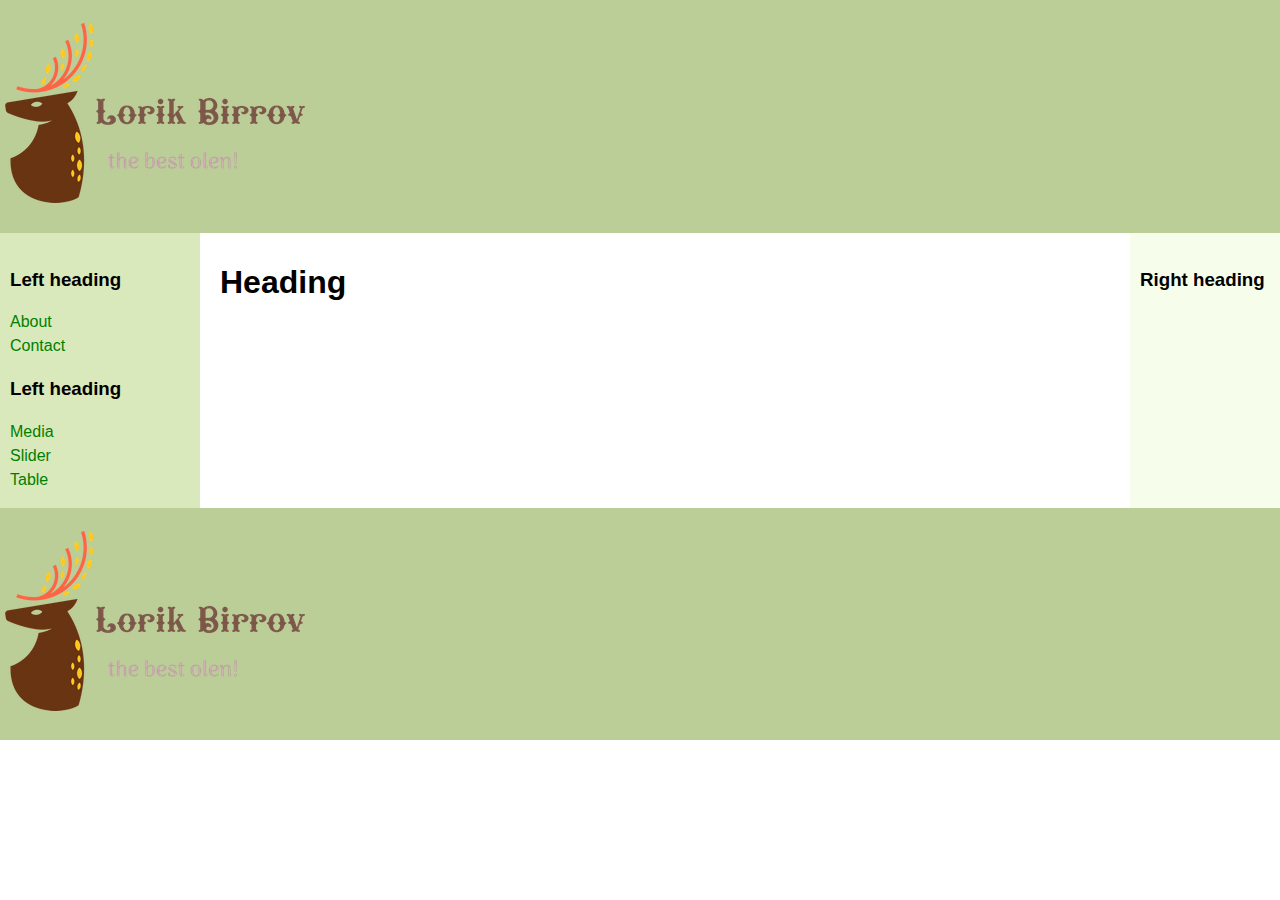
<file: test_website/index.html>
<!DOCTYPE html>
<html>
<head>
   <meta http-equiv="Content-Type" content="text/html; charset=UTF-8">
   <title>3 Column Layout</title>
   <link rel="stylesheet" href="assets/css/layout.css">
</head>
<body>
<header class="header"><p>
    <a href ="index.html">
    <img src="assets/img/Lorik%20Birrov_free-file.png" alt="">
    </a>
    </p></header>
<div class="container">
   <main class="center column">
       <article>
           <h1>Heading</h1>
           <p></p>
       </article>
   </main>
   <nav class="left column">
       <h3>Left heading</h3>
       <ul>
           <li><a href="about.html">About</a></li>
           <li><a href="contact.html">Contact</a></li>
       </ul>
       <h3>Left heading</h3>
       <ul>
           <li><a href="media.html">Media</a></li>
           <li><a href="slider.html">Slider</a></li>
           <li><a href="table.html">Table</a></li>
       </ul>
   </nav>
   <div class="right column">
       <h3>Right heading</h3>
       <p></p>
   </div>
</div>
<div class="footer-wrapper">
   <footer class="footer"><p>
       <img src="assets/img/Lorik%20Birrov_free-file.png" alt="">
   </p></footer>
</div>
</body>
</html>
</file>
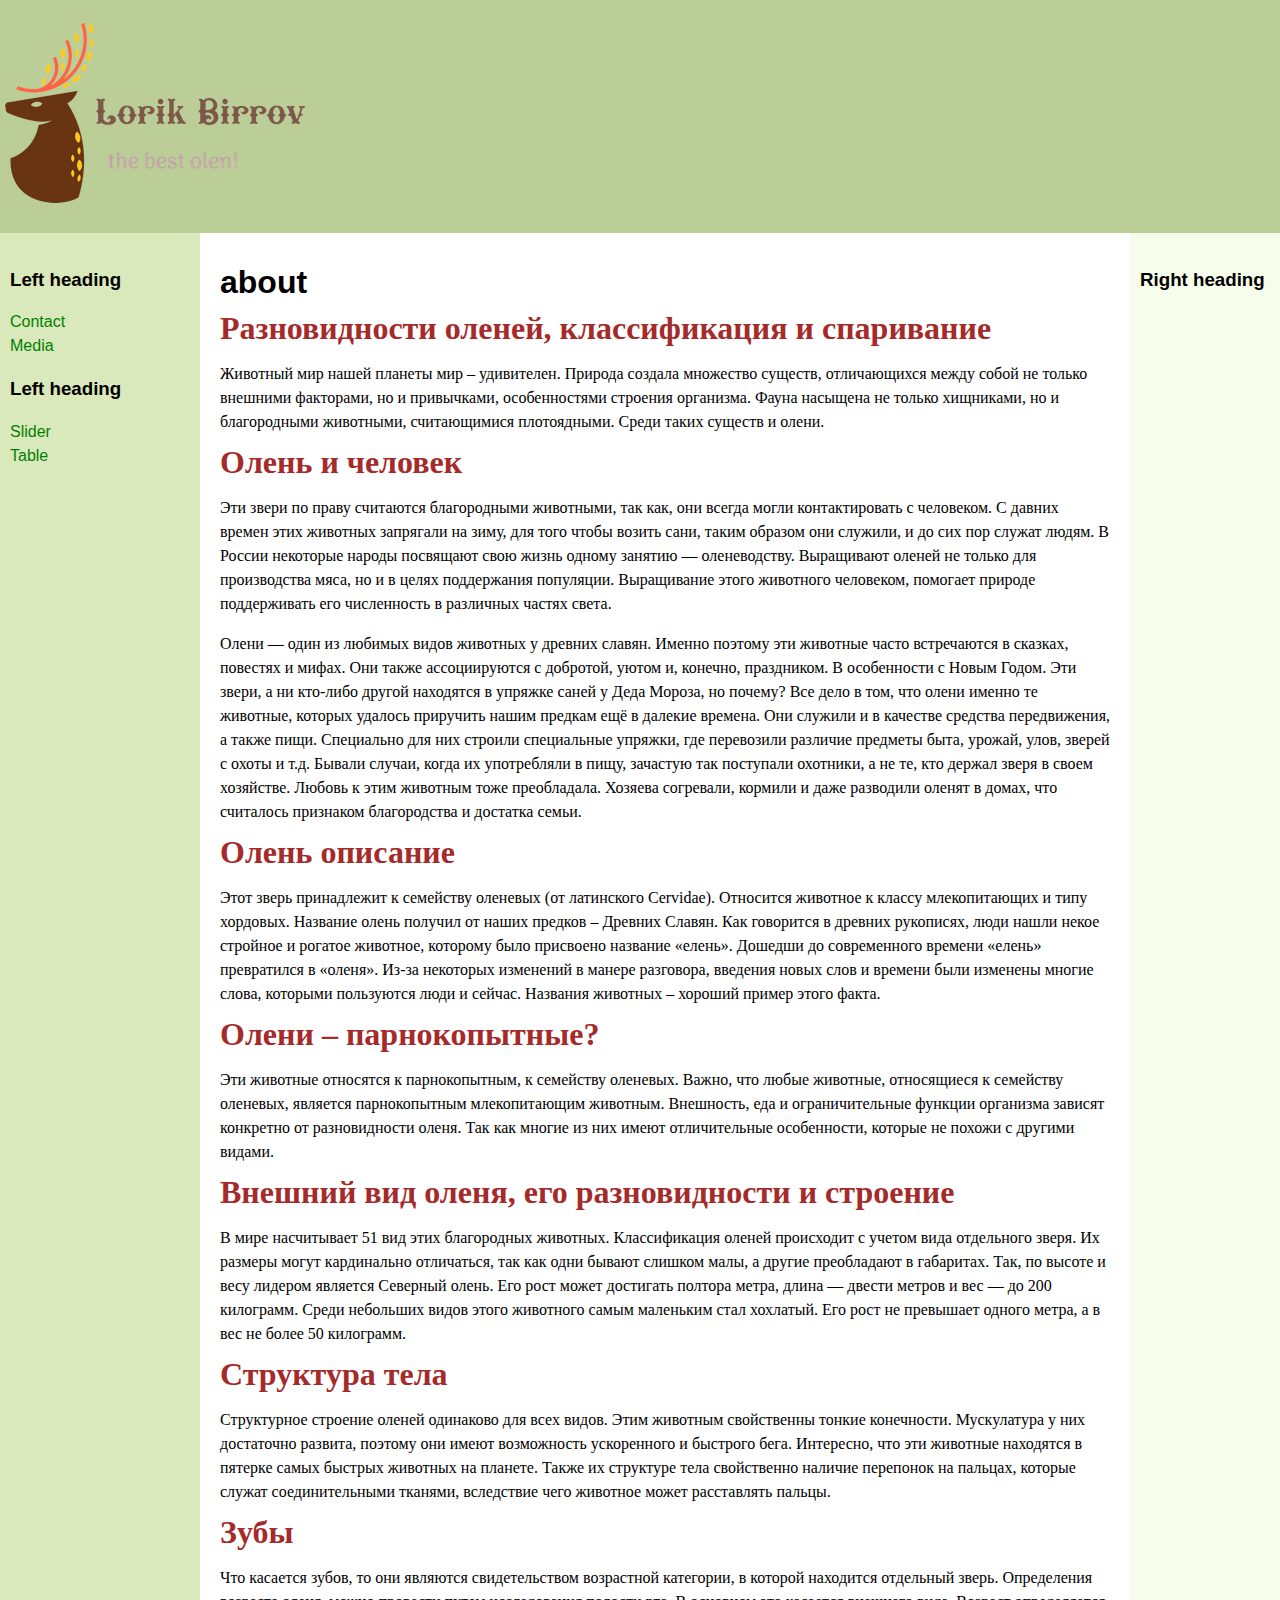
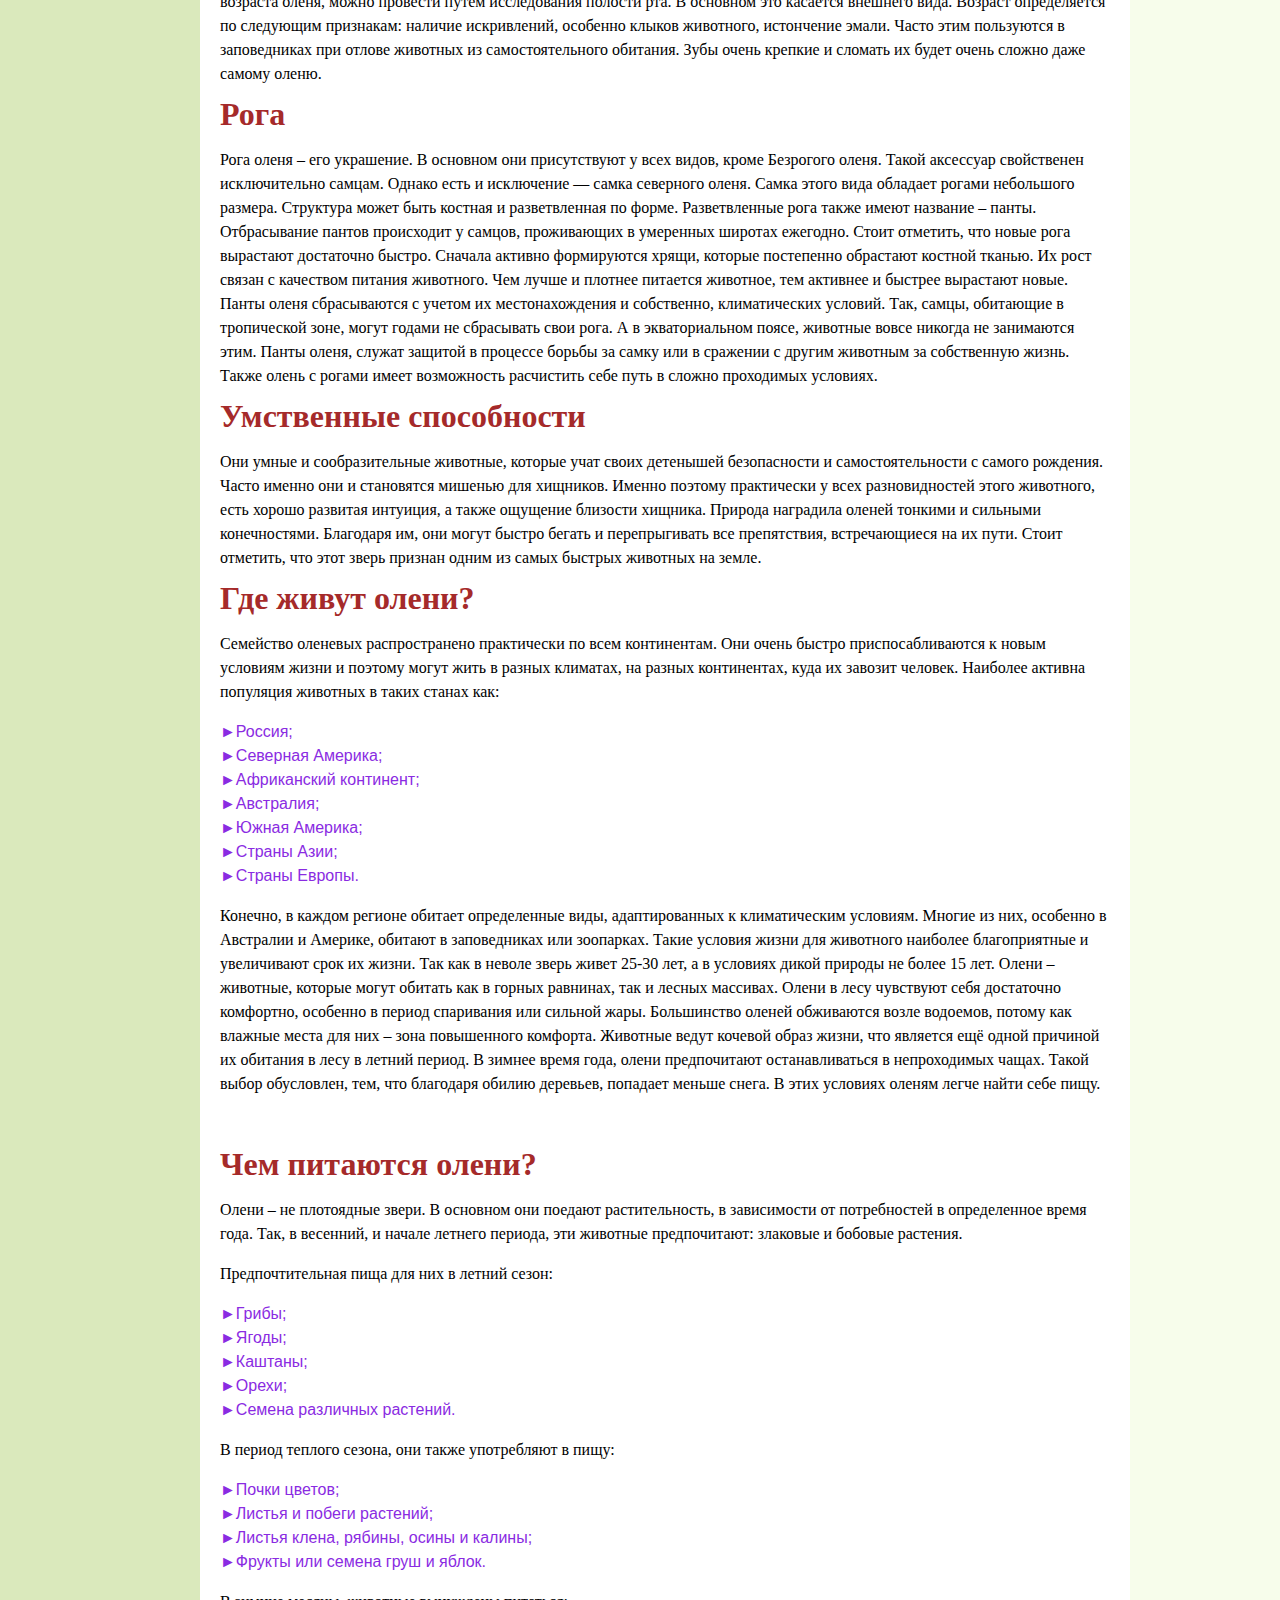
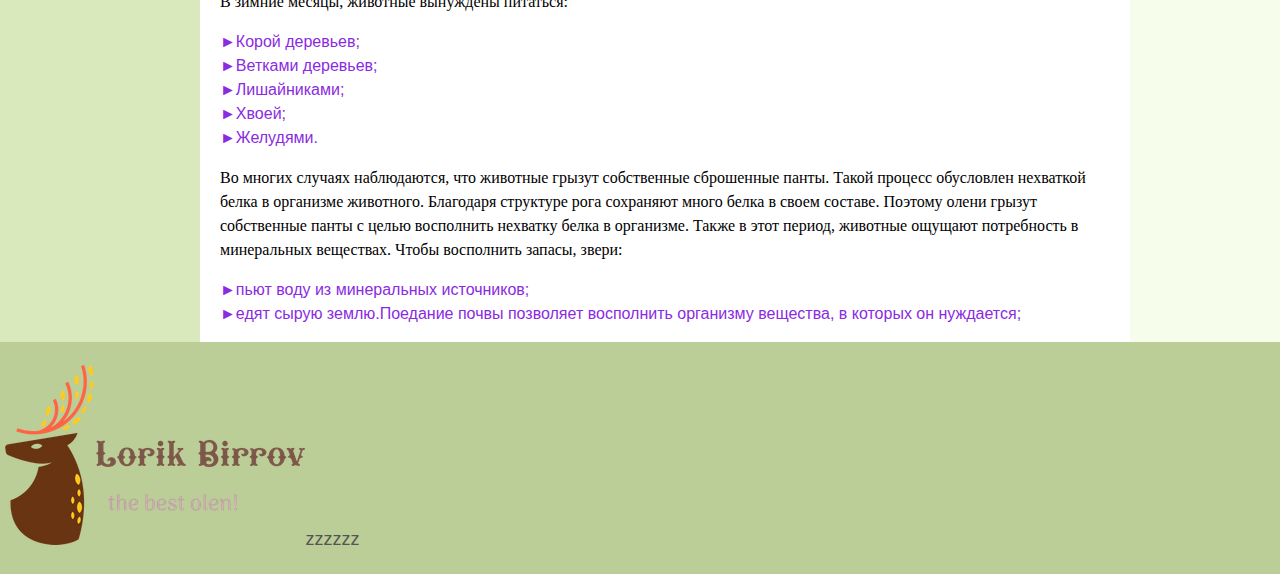
<file: test_website/about.html>
<!DOCTYPE html>
<HTML xmlns="http://www.w3.org/1999/xhtml" >
<html>
<head>
   <meta http-equiv="Content-Type" content="text/html; charset=UTF-8">
   <title>3 Column Layout</title>
   <link rel="stylesheet" href="assets/css/layout.css">
   <link rel="stylesheet" href="assets/css/style.css">
</head>
<body>
<header class="header"><p>
    <a href ="index.html">
    <img src="assets/img/Lorik%20Birrov_free-file.png" alt="">
    </a>
    </p></header>
<div class="container">
   <main class="center column">
       <article>
           <h1>about</h1>
 <span id="about-text-title">Разновидности оленей, классификация и спаривание</span>
<p>
<span id="about-text-body">Животный мир нашей планеты мир – удивителен. Природа создала множество существ, отличающихся между собой не только внешними факторами, но и привычками, особенностями строения организма. Фауна насыщена не только хищниками, но и благородными животными, считающимися плотоядными. Среди таких существ и олени.</span>
</p>
<span id="about-text-title">Олень и человек</span>
<p>
<span id="about-text-body">Эти звери по праву считаются благородными животными, так как, они всегда могли контактировать с человеком. С давних времен этих животных запрягали на зиму, для того чтобы возить сани, таким образом они служили, и до сих пор служат людям. В России некоторые народы посвящают свою жизнь одному занятию —  оленеводству. Выращивают оленей не только для производства мяса, но и в целях поддержания популяции. Выращивание этого животного человеком, помогает природе поддерживать его численность в различных частях света.</span>
</p>
<p>
<span id="about-text-body">Олени — один из любимых видов животных у древних славян. Именно поэтому эти животные часто встречаются в сказках, повестях и мифах. Они также ассоциируются с добротой, уютом и, конечно, праздником. В особенности с Новым Годом. Эти звери, а ни кто-либо другой находятся в упряжке саней у Деда Мороза, но почему?
Все дело в том, что олени именно те животные, которых удалось приручить нашим предкам ещё в далекие времена. Они служили и в качестве средства передвижения, а также пищи. Специально для них строили специальные упряжки, где перевозили различие предметы быта, урожай, улов, зверей с охоты и т.д. Бывали случаи, когда их употребляли в пищу, зачастую так поступали охотники, а не те, кто держал зверя в своем хозяйстве. Любовь к этим животным тоже преобладала. Хозяева согревали, кормили и даже разводили оленят в домах, что считалось признаком благородства и достатка семьи.</span>
 </p>
<span id="about-text-title">Олень описание</span>
<p>
 <span id="about-text-body">Этот зверь принадлежит к семейству оленевых (от латинского Cervidae). Относится животное к классу млекопитающих и типу хордовых. Название олень получил от наших предков – Древних Славян. Как говорится в древних рукописях, люди нашли некое стройное и рогатое животное, которому было присвоено название «елень». Дошедши до современного времени «елень» превратился в «оленя». Из-за некоторых изменений в манере разговора, введения новых слов и времени были изменены многие слова, которыми пользуются люди и сейчас. Названия животных – хороший пример этого факта.</span>
 </p>
<span id="about-text-title">Олени – парнокопытные?</span>
<p>
<span id="about-text-body">Эти животные относятся к парнокопытным, к семейству оленевых. Важно, что любые животные, относящиеся к семейству оленевых, является парнокопытным млекопитающим животным.
Внешность, еда и ограничительные функции организма зависят конкретно от разновидности оленя. Так как многие из них имеют отличительные особенности, которые не похожи с другими видами.</span>
</p>
<span id="about-text-title">Внешний вид оленя, его разновидности и строение</span>
<p>
<span id="about-text-body">В мире насчитывает 51 вид этих благородных животных. Классификация оленей происходит с учетом вида отдельного зверя. Их размеры могут кардинально отличаться, так как одни бывают слишком малы, а другие преобладают в габаритах. Так, по высоте и весу лидером является Северный олень. Его рост может достигать полтора метра, длина — двести метров и  вес — до 200 килограмм. Среди небольших видов этого животного самым маленьким стал хохлатый. Его рост не превышает одного метра, а в вес не более 50 килограмм.</span>
</p>
<span id="about-text-title">Структура тела</span>
<p>
<span id="about-text-body">Структурное строение оленей одинаково для всех видов. Этим животным свойственны тонкие конечности. Мускулатура у них достаточно развита, поэтому они имеют возможность ускоренного и быстрого бега. Интересно, что эти животные находятся в пятерке самых быстрых животных на планете. Также их структуре тела свойственно наличие перепонок на пальцах, которые служат соединительными тканями, вследствие чего животное может расставлять пальцы.</span>
</p>
<span id="about-text-title">Зубы</span>
<p>
<span id="about-text-body">Что касается зубов, то они являются свидетельством возрастной категории, в которой находится отдельный зверь. Определения возраста оленя, можно провести путем исследования полости рта. В основном это касается внешнего вида. Возраст определяется по следующим признакам: наличие искривлений, особенно клыков животного, истончение эмали. Часто этим пользуются в заповедниках при отлове животных из самостоятельного обитания. Зубы очень крепкие и сломать их будет очень сложно даже самому оленю.</span>
</p>
<span id="about-text-title">Рога</span>
<p>
<span id="about-text-body">Рога оленя – его украшение. В основном они присутствуют у всех видов, кроме Безрогого оленя. Такой аксессуар свойственен исключительно самцам. Однако есть и исключение — самка северного оленя. Самка этого вида обладает рогами небольшого размера. Структура может быть костная и разветвленная по форме. Разветвленные рога также имеют название – панты.
Отбрасывание пантов происходит у самцов, проживающих в умеренных широтах  ежегодно. Стоит отметить, что новые рога вырастают достаточно быстро. Сначала активно формируются хрящи, которые постепенно обрастают костной тканью. Их рост связан с качеством питания животного. Чем лучше и плотнее питается животное, тем активнее и быстрее вырастают новые. Панты оленя сбрасываются с учетом их местонахождения и собственно, климатических условий. Так, самцы, обитающие в тропической зоне, могут годами не сбрасывать свои рога. А в экваториальном поясе, животные вовсе никогда не занимаются этим. Панты оленя, служат защитой в процессе борьбы за самку или  в сражении с другим животным за собственную жизнь. Также олень с рогами имеет возможность расчистить себе путь в сложно проходимых условиях.</span>
</p>
<span id="about-text-title">Умственные способности</span>
<p>
<span id="about-text-body">Они умные и сообразительные животные, которые учат своих детенышей безопасности и самостоятельности с самого рождения. Часто именно они и становятся мишенью для хищников. Именно поэтому практически у всех разновидностей этого животного, есть хорошо развитая интуиция, а также ощущение близости хищника. Природа  наградила оленей тонкими и сильными конечностями. Благодаря им, они могут быстро бегать и перепрыгивать все препятствия, встречающиеся на их пути. Стоит отметить, что этот зверь  признан одним из самых быстрых животных на земле.</span>
</p>
<span id="about-text-title">Где живут олени?</span>
<p>
<span id="about-text-body">Семейство оленевых распространено практически по всем континентам. Они очень быстро приспосабливаются к новым условиям жизни и поэтому могут жить в разных климатах, на разных континентах, куда их завозит человек. Наиболее активна популяция животных в таких станах как:</span>
</p>
<span id="about-text-points">
&#9658;Россия;<br>
&#9658;Северная Америка;<br>
&#9658;Африканский континент;<br>
&#9658;Австралия;<br>
&#9658;Южная Америка;<br>
&#9658;Страны Азии;<br>
&#9658;Страны Европы.<br>
</span>
<p>
<span id="about-text-body">Конечно, в каждом регионе обитает определенные виды, адаптированных к климатическим условиям. Многие из них, особенно  в Австралии и Америке, обитают в заповедниках или зоопарках. Такие условия жизни для животного наиболее благоприятные и увеличивают срок их жизни. Так как в неволе зверь живет 25-30 лет, а в условиях дикой природы не более 15 лет.
Олени – животные, которые могут обитать как в горных равнинах, так и лесных массивах. Олени в лесу чувствуют себя достаточно комфортно, особенно в период спаривания или сильной жары. Большинство оленей обживаются возле водоемов, потому как влажные места для них – зона повышенного комфорта. Животные ведут кочевой образ жизни, что является ещё одной причиной их обитания в лесу в летний период. В зимнее время года, олени предпочитают останавливаться в непроходимых чащах. Такой выбор обусловлен, тем, что благодаря обилию деревьев, попадает меньше снега. В этих условиях оленям легче найти себе пищу.</span>
</p>
<br>
<p><span id="about-text-title">Чем питаются олени?</span></p>
<p><span id="about-text-body">Олени – не плотоядные звери. В основном они поедают растительность, в зависимости от потребностей в определенное время года. Так, в весенний, и начале летнего периода, эти животные предпочитают: злаковые и бобовые растения.</span></p>
<p><span id="about-text-body">Предпочтительная пища для них в летний сезон:</span></p>
<span id="about-text-points">
&#9658;Грибы;<br>
&#9658;Ягоды;<br>
&#9658;Каштаны;<br>
&#9658;Орехи;<br>
&#9658;Семена различных растений.<br>
</span>
<p>
<span id="about-text-body">В период теплого сезона, они также употребляют в пищу:</span></p>
<span id="about-text-points">
&#9658;Почки цветов;<br>
&#9658;Листья и побеги растений;<br>
&#9658;Листья клена, рябины, осины и калины;<br>
&#9658;Фрукты или семена груш и яблок.<br>
</span>

<p><span id="about-text-body">В зимние месяцы, животные вынуждены питаться:</span></p>
<span id="about-text-points">
&#9658;Корой деревьев;<br>
&#9658;Ветками деревьев;<br>
&#9658;Лишайниками;<br>
&#9658;Хвоей;<br>
&#9658;Желудями.<br>
</span>
<p>
<span id="about-text-body">Во многих случаях наблюдаются, что животные грызут собственные сброшенные панты. Такой процесс обусловлен нехваткой белка в организме животного. Благодаря структуре рога сохраняют много белка в своем составе. Поэтому олени грызут собственные панты с целью восполнить нехватку белка в организме. Также в этот период, животные ощущают потребность в минеральных веществах. Чтобы восполнить запасы, звери:</span>
</p>
<span id="about-text-points">
&#9658;пьют воду из минеральных источников;<br>
&#9658;едят сырую землю.Поедание почвы позволяет восполнить организму вещества, в которых он нуждается;
</span>
       </article>
   </main>
   <nav class="left column">
       <h3>Left heading</h3>
       <ul>
           <li><a href="contact.html">Contact</a></li>
           <li><a href="media.html">Media</a></li>
       </ul>
       <h3>Left heading</h3>
       <ul>
           <li><a href="slider.html">Slider</a></li>
           <li><a href="table.html">Table</a></li>
       </ul>
   </nav>
   <div class="right column">
       <h3>Right heading</h3>
       <p></p>
   </div>
</div>
<div class="footer-wrapper">
   <footer class="footer"><p>
       <img src="assets/img/Lorik%20Birrov_free-file.png" alt="">zzzzzz
   </p></footer>
</div>
</body>
</html>
</file>
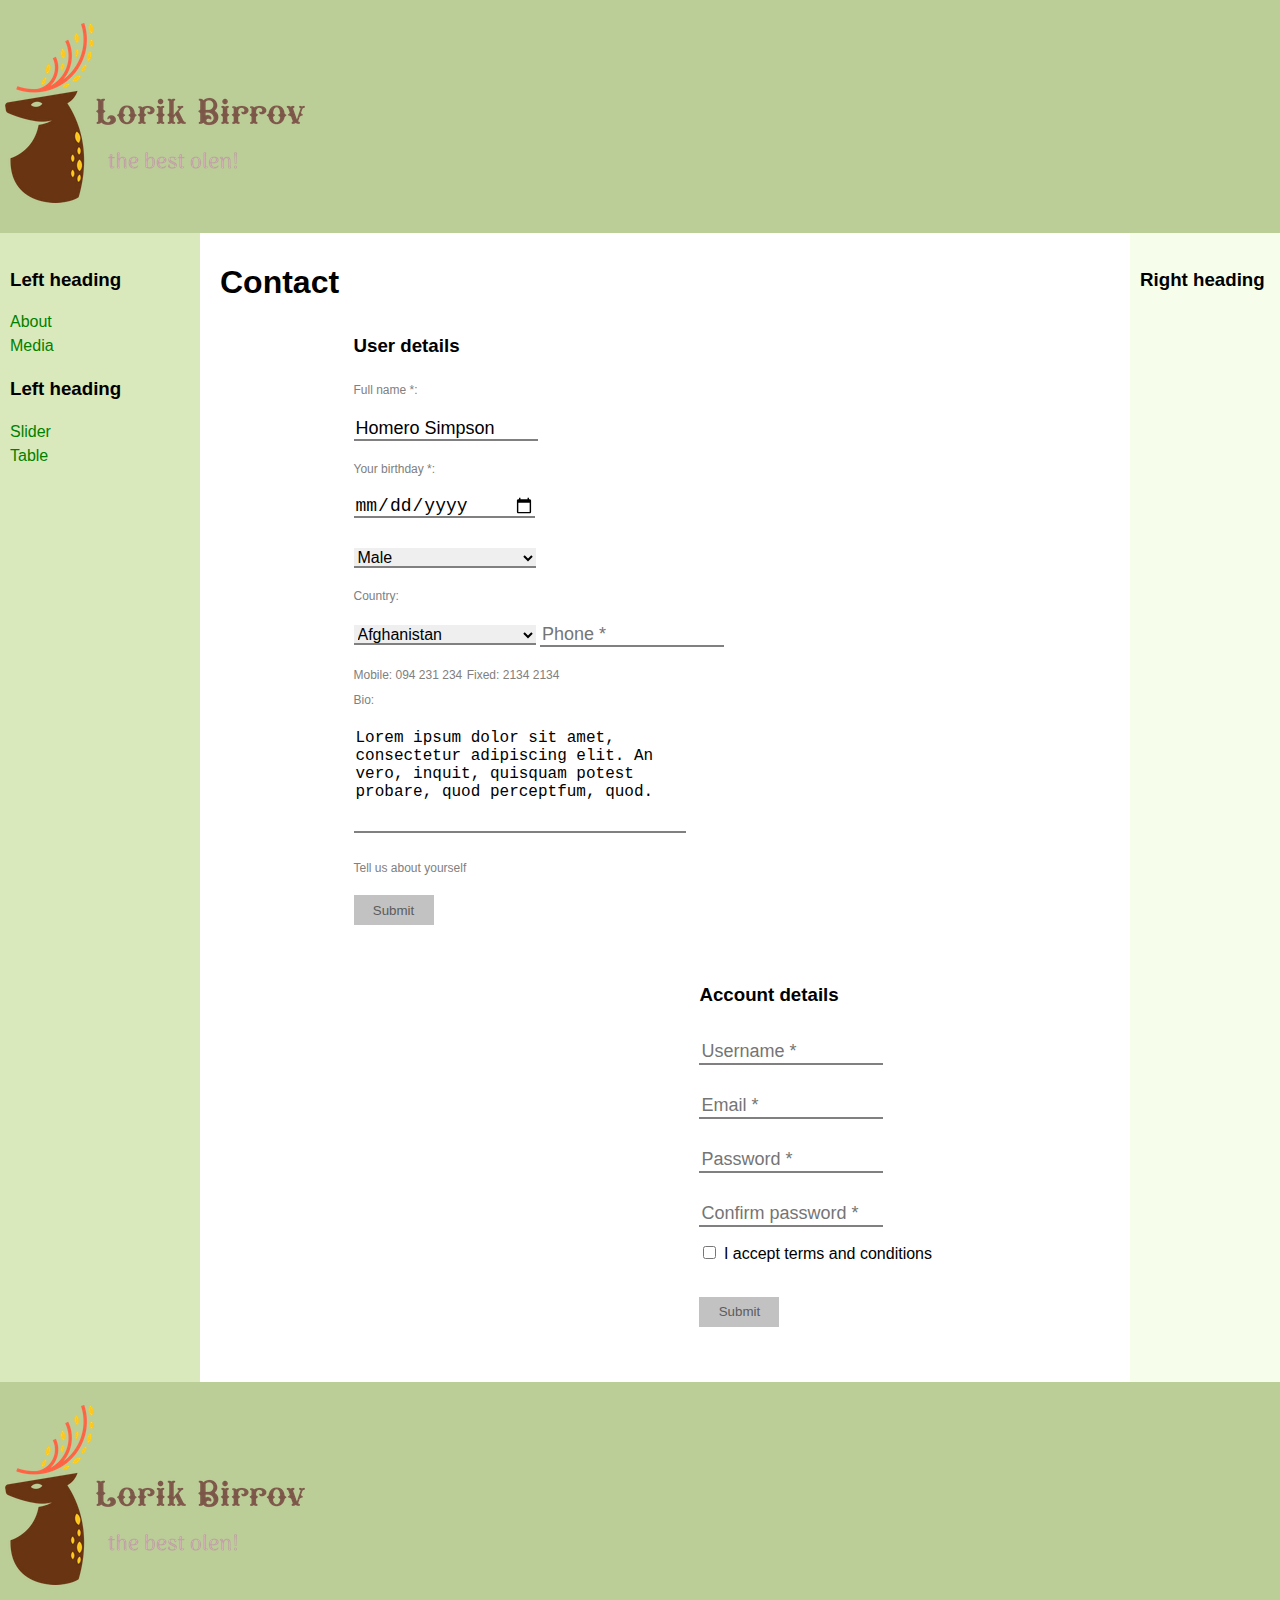
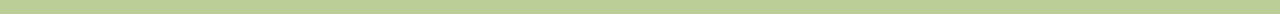
<file: test_website/contact.html>
<!DOCTYPE html>
<html>
<head>
   <meta http-equiv="Content-Type" content="text/html; charset=UTF-8">
   <title>Contact</title>
   <link rel="stylesheet" href="assets/css/layout.css">
   <link rel="stylesheet" href="assets/css/style.css">
</head>
<body>
<header class="header"><p>
      <a href="index.html"><p>
        <img src="assets/img/Lorik%20Birrov_free-file.png" alt="">
      </a>
    </p>
</header>
<div class="container">
   <main class="center column">
       <article>
          <h1>Contact</h1>
          <div class="user-form">
            <h3>User details</h3>
            <label for="fname">Full name *:</label><br>
            <input type="text" id="fname" name="fname" value="Homero Simpson"><br>
            <label for="date">Your birthday *:</label><br>
            <input type="date" id="bday" name="bday"><br>
            <select name="gender" id="gender">
              <option value="male">Male</option>
              <option value="female">Female</option>
            </select><br>
            <label for="country">Country:</label><br>
                <select id="country" name="country">
                 <option value="Afganistan">Afghanistan</option>
                 <option value="Albania">Albania</option>
                 <option value="Algeria">Algeria</option>
                 <option value="American Samoa">American Samoa</option>
                 <option value="Andorra">Andorra</option>
                 <option value="Angola">Angola</option>
                 <option value="Anguilla">Anguilla</option>
                 <option value="Antigua & Barbuda">Antigua & Barbuda</option>
                 <option value="Argentina">Argentina</option>
                 <option value="Armenia">Armenia</option>
                 <option value="Aruba">Aruba</option>
                 <option value="Australia">Australia</option>
                 <option value="Austria">Austria</option>
                 <option value="Azerbaijan">Azerbaijan</option>
                 <option value="Bahamas">Bahamas</option>
                 <option value="Bahrain">Bahrain</option>
                 <option value="Bangladesh">Bangladesh</option>
                 <option value="Barbados">Barbados</option>
                 <option value="Belarus">Belarus</option>
                 <option value="Belgium">Belgium</option>
                 <option value="Belize">Belize</option>
                 <option value="Benin">Benin</option>
                 <option value="Bermuda">Bermuda</option>
                 <option value="Bhutan">Bhutan</option>
                 <option value="Bolivia">Bolivia</option>
                 <option value="Bonaire">Bonaire</option>
                 <option value="Bosnia & Herzegovina">Bosnia & Herzegovina</option>
                 <option value="Botswana">Botswana</option>
                 <option value="Brazil">Brazil</option>
                 <option value="British Indian Ocean Ter">British Indian Ocean Ter</option>
                 <option value="Brunei">Brunei</option>
                 <option value="Bulgaria">Bulgaria</option>
                 <option value="Burkina Faso">Burkina Faso</option>
                 <option value="Burundi">Burundi</option>
                 <option value="Cambodia">Cambodia</option>
                 <option value="Cameroon">Cameroon</option>
                 <option value="Canada">Canada</option>
                 <option value="Canary Islands">Canary Islands</option>
                 <option value="Cape Verde">Cape Verde</option>
                 <option value="Cayman Islands">Cayman Islands</option>
                 <option value="Central African Republic">Central African Republic</option>
                 <option value="Chad">Chad</option>
                 <option value="Channel Islands">Channel Islands</option>
                 <option value="Chile">Chile</option>
                 <option value="China">China</option>
                 <option value="Christmas Island">Christmas Island</option>
                 <option value="Cocos Island">Cocos Island</option>
                 <option value="Colombia">Colombia</option>
                 <option value="Comoros">Comoros</option>
                 <option value="Congo">Congo</option>
                 <option value="Cook Islands">Cook Islands</option>
                 <option value="Costa Rica">Costa Rica</option>
                 <option value="Cote DIvoire">Cote DIvoire</option>
                 <option value="Croatia">Croatia</option>
                 <option value="Cuba">Cuba</option>
                 <option value="Curaco">Curacao</option>
                 <option value="Cyprus">Cyprus</option>
                 <option value="Czech Republic">Czech Republic</option>
                 <option value="Denmark">Denmark</option>
                 <option value="Djibouti">Djibouti</option>
                 <option value="Dominica">Dominica</option>
                 <option value="Dominican Republic">Dominican Republic</option>
                 <option value="East Timor">East Timor</option>
                 <option value="Ecuador">Ecuador</option>
                 <option value="Egypt">Egypt</option>
                 <option value="El Salvador">El Salvador</option>
                 <option value="Equatorial Guinea">Equatorial Guinea</option>
                 <option value="Eritrea">Eritrea</option>
                 <option value="Estonia">Estonia</option>
                 <option value="Ethiopia">Ethiopia</option>
                 <option value="Falkland Islands">Falkland Islands</option>
                 <option value="Faroe Islands">Faroe Islands</option>
                 <option value="Fiji">Fiji</option>
                 <option value="Finland">Finland</option>
                 <option value="France">France</option>
                 <option value="French Guiana">French Guiana</option>
                 <option value="French Polynesia">French Polynesia</option>
                 <option value="French Southern Ter">French Southern Ter</option>
                 <option value="Gabon">Gabon</option>
                 <option value="Gambia">Gambia</option>
                 <option value="Georgia">Georgia</option>
                 <option value="Germany">Germany</option>
                 <option value="Ghana">Ghana</option>
                 <option value="Gibraltar">Gibraltar</option>
                 <option value="Great Britain">Great Britain</option>
                 <option value="Greece">Greece</option>
                 <option value="Greenland">Greenland</option>
                 <option value="Grenada">Grenada</option>
                 <option value="Guadeloupe">Guadeloupe</option>
                 <option value="Guam">Guam</option>
                 <option value="Guatemala">Guatemala</option>
                 <option value="Guinea">Guinea</option>
                 <option value="Guyana">Guyana</option>
                 <option value="Haiti">Haiti</option>
                 <option value="Hawaii">Hawaii</option>
                 <option value="Honduras">Honduras</option>
                 <option value="Hong Kong">Hong Kong</option>
                 <option value="Hungary">Hungary</option>
                 <option value="Iceland">Iceland</option>
                 <option value="Indonesia">Indonesia</option>
                 <option value="India">India</option>
                 <option value="Iran">Iran</option>
                 <option value="Iraq">Iraq</option>
                 <option value="Ireland">Ireland</option>
                 <option value="Isle of Man">Isle of Man</option>
                 <option value="Israel">Israel</option>
                 <option value="Italy">Italy</option>
                 <option value="Jamaica">Jamaica</option>
                 <option value="Japan">Japan</option>
                 <option value="Jordan">Jordan</option>
                 <option value="Kazakhstan">Kazakhstan</option>
                 <option value="Kenya">Kenya</option>
                 <option value="Kiribati">Kiribati</option>
                 <option value="Korea North">Korea North</option>
                 <option value="Korea Sout">Korea South</option>
                 <option value="Kuwait">Kuwait</option>
                 <option value="Kyrgyzstan">Kyrgyzstan</option>
                 <option value="Laos">Laos</option>
                 <option value="Latvia">Latvia</option>
                 <option value="Lebanon">Lebanon</option>
                 <option value="Lesotho">Lesotho</option>
                 <option value="Liberia">Liberia</option>
                 <option value="Libya">Libya</option>
                 <option value="Liechtenstein">Liechtenstein</option>
                 <option value="Lithuania">Lithuania</option>
                 <option value="Luxembourg">Luxembourg</option>
                 <option value="Macau">Macau</option>
                 <option value="Macedonia">Macedonia</option>
                 <option value="Madagascar">Madagascar</option>
                 <option value="Malaysia">Malaysia</option>
                 <option value="Malawi">Malawi</option>
                 <option value="Maldives">Maldives</option>
                 <option value="Mali">Mali</option>
                 <option value="Malta">Malta</option>
                 <option value="Marshall Islands">Marshall Islands</option>
                 <option value="Martinique">Martinique</option>
                 <option value="Mauritania">Mauritania</option>
                 <option value="Mauritius">Mauritius</option>
                 <option value="Mayotte">Mayotte</option>
                 <option value="Mexico">Mexico</option>
                 <option value="Midway Islands">Midway Islands</option>
                 <option value="Moldova">Moldova</option>
                 <option value="Monaco">Monaco</option>
                 <option value="Mongolia">Mongolia</option>
                 <option value="Montserrat">Montserrat</option>
                 <option value="Morocco">Morocco</option>
                 <option value="Mozambique">Mozambique</option>
                 <option value="Myanmar">Myanmar</option>
                 <option value="Nambia">Nambia</option>
                 <option value="Nauru">Nauru</option>
                 <option value="Nepal">Nepal</option>
                 <option value="Netherland Antilles">Netherland Antilles</option>
                 <option value="Netherlands">Netherlands (Holland, Europe)</option>
                 <option value="Nevis">Nevis</option>
                 <option value="New Caledonia">New Caledonia</option>
                 <option value="New Zealand">New Zealand</option>
                 <option value="Nicaragua">Nicaragua</option>
                 <option value="Niger">Niger</option>
                 <option value="Nigeria">Nigeria</option>
                 <option value="Niue">Niue</option>
                 <option value="Norfolk Island">Norfolk Island</option>
                 <option value="Norway">Norway</option>
                 <option value="Oman">Oman</option>
                 <option value="Pakistan">Pakistan</option>
                 <option value="Palau Island">Palau Island</option>
                 <option value="Palestine">Palestine</option>
                 <option value="Panama">Panama</option>
                 <option value="Papua New Guinea">Papua New Guinea</option>
                 <option value="Paraguay">Paraguay</option>
                 <option value="Peru">Peru</option>
                 <option value="Phillipines">Philippines</option>
                 <option value="Pitcairn Island">Pitcairn Island</option>
                 <option value="Poland">Poland</option>
                 <option value="Portugal">Portugal</option>
                 <option value="Puerto Rico">Puerto Rico</option>
                 <option value="Qatar">Qatar</option>
                 <option value="Republic of Montenegro">Republic of Montenegro</option>
                 <option value="Republic of Serbia">Republic of Serbia</option>
                 <option value="Reunion">Reunion</option>
                 <option value="Romania">Romania</option>
                 <option value="Russia">Russia</option>
                 <option value="Rwanda">Rwanda</option>
                 <option value="St Barthelemy">St Barthelemy</option>
                 <option value="St Eustatius">St Eustatius</option>
                 <option value="St Helena">St Helena</option>
                 <option value="St Kitts-Nevis">St Kitts-Nevis</option>
                 <option value="St Lucia">St Lucia</option>
                 <option value="St Maarten">St Maarten</option>
                 <option value="St Pierre & Miquelon">St Pierre & Miquelon</option>
                 <option value="St Vincent & Grenadines">St Vincent & Grenadines</option>
                 <option value="Saipan">Saipan</option>
                 <option value="Samoa">Samoa</option>
                 <option value="Samoa American">Samoa American</option>
                 <option value="San Marino">San Marino</option>
                 <option value="Sao Tome & Principe">Sao Tome & Principe</option>
                 <option value="Saudi Arabia">Saudi Arabia</option>
                 <option value="Senegal">Senegal</option>
                 <option value="Seychelles">Seychelles</option>
                 <option value="Sierra Leone">Sierra Leone</option>
                 <option value="Singapore">Singapore</option>
                 <option value="Slovakia">Slovakia</option>
                 <option value="Slovenia">Slovenia</option>
                 <option value="Solomon Islands">Solomon Islands</option>
                 <option value="Somalia">Somalia</option>
                 <option value="South Africa">South Africa</option>
                 <option value="Spain">Spain</option>
                 <option value="Sri Lanka">Sri Lanka</option>
                 <option value="Sudan">Sudan</option>
                 <option value="Suriname">Suriname</option>
                 <option value="Swaziland">Swaziland</option>
                 <option value="Sweden">Sweden</option>
                 <option value="Switzerland">Switzerland</option>
                 <option value="Syria">Syria</option>
                 <option value="Tahiti">Tahiti</option>
                 <option value="Taiwan">Taiwan</option>
                 <option value="Tajikistan">Tajikistan</option>
                 <option value="Tanzania">Tanzania</option>
                 <option value="Thailand">Thailand</option>
                 <option value="Togo">Togo</option>
                 <option value="Tokelau">Tokelau</option>
                 <option value="Tonga">Tonga</option>
                 <option value="Trinidad & Tobago">Trinidad & Tobago</option>
                 <option value="Tunisia">Tunisia</option>
                 <option value="Turkey">Turkey</option>
                 <option value="Turkmenistan">Turkmenistan</option>
                 <option value="Turks & Caicos Is">Turks & Caicos Is</option>
                 <option value="Tuvalu">Tuvalu</option>
                 <option value="Uganda">Uganda</option>
                 <option value="United Kingdom">United Kingdom</option>
                 <option value="Ukraine">Ukraine</option>
                 <option value="United Arab Erimates">United Arab Emirates</option>
                 <option value="United States of America">United States of America</option>
                 <option value="Uraguay">Uruguay</option>
                 <option value="Uzbekistan">Uzbekistan</option>
                 <option value="Vanuatu">Vanuatu</option>
                 <option value="Vatican City State">Vatican City State</option>
                 <option value="Venezuela">Venezuela</option>
                 <option value="Vietnam">Vietnam</option>
                 <option value="Virgin Islands (Brit)">Virgin Islands (Brit)</option>
                 <option value="Virgin Islands (USA)">Virgin Islands (USA)</option>
                 <option value="Wake Island">Wake Island</option>
                 <option value="Wallis & Futana Is">Wallis & Futana Is</option>
                 <option value="Yemen">Yemen</option>
                 <option value="Zaire">Zaire</option>
                 <option value="Zambia">Zambia</option>
                 <option value="Zimbabwe">Zimbabwe</option>
                </select>
              <input type="text" id="phone" name="phone" placeholder="Phone *"><br>
              <label for="phone" id="label-mobile">Mobile: 094 231 234</label>
              <label for="phone" id="label-mobile">Fixed: 2134 2134</label><br>
              <label for="bio">Bio: </label><br>
              <textarea id="bio" name="bio">Lorem ipsum dolor sit amet, consectetur adipiscing elit. An vero, inquit, quisquam potest probare, quod perceptfum, quod.</textarea><br>
              <label for="bio">Tell us about yourself</label><br>
              <input type="button" id="btn1" name="btn1" value="Submit"><br><br>
          </div>
          <div class="account-form">
              <h3>Account details</h3>
              <input type="text" id="user" name="user" placeholder="Username *"><br>
              <input type="text" id="email" name="email" placeholder="Email *"><br>
              <input type="password" id="password" name="password" placeholder="Password *"><br>
              <input type="password" id="conf_password" name="conf_password" placeholder="Confirm password *"><br>
              <input type="checkbox" id="cb" name="cb">
              <label>I accept terms and conditions</p>
              <input type="button" id="btn2" name="btn2" value="Submit"><br><br>
          </div>
       </article>
   </main>
   <nav class="left column">
       <h3>Left heading</h3>
       <ul>
            <li><a href="about.html">About</a></li>
            <li><a href="media.html">Media</a></li>
       </ul>
       <h3>Left heading</h3>
       <ul>
            <li><a href="slider.html">Slider</a></li>
            <li><a href="table.html">Table</a></li>
       </ul>
   </nav>
   <div class="right column">
       <h3>Right heading</h3>
       <p></p>
   </div>
</div>
<div class="footer-wrapper">
   <footer class="footer"><p>
       <img src="assets/img/Lorik%20Birrov_free-file.png" alt="">
   </p></footer>
</div>
</body>
</html>
</file>
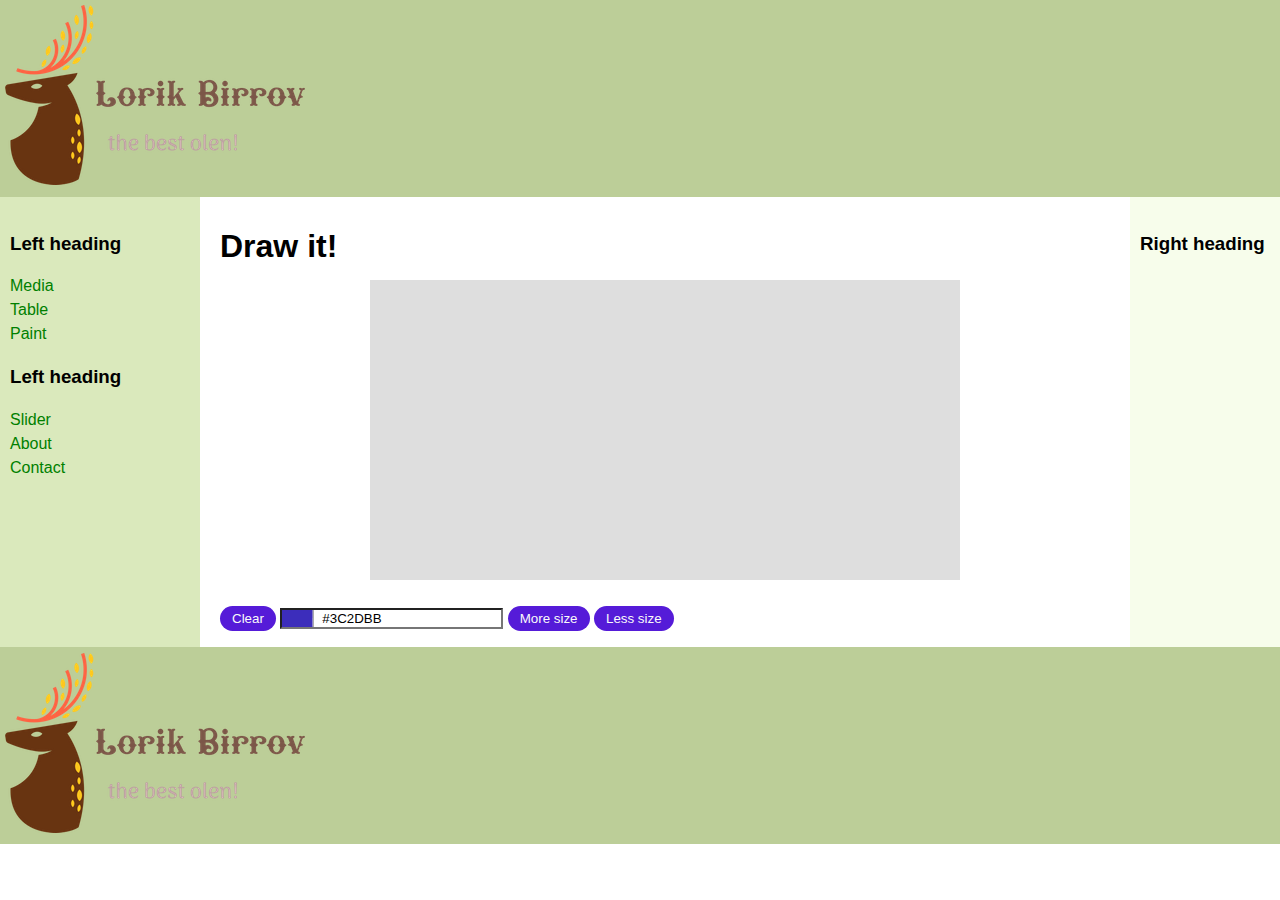
<file: test_website/paint.html>
<!DOCTYPE html>
<html>
<head>
   <meta http-equiv="Content-Type" content="text/html; charset=UTF-8">
   <title>Main</title>
   <link rel="stylesheet" href="assets/css/layout.css">
   <link rel="stylesheet" href="assets/css/style.css">
   <link rel="stylesheet" href="assets/css/paint.css">
</head>
<body>
<header class="header">
      <a href="index.html" class="logo">
         <img src="assets/img/Lorik%20Birrov_free-file.png" alt="">
      </a>
</header>
<div class="container">
   <main class="center column">
      <h1>Draw it!</h1>
      <div><canvas id="draw" width="590" height="300"></canvas></div>
      <button onclick="clearRect()">Clear</button>
      <input id="color_selector" data-jscolor="{width:200}" value="#3C2DBB">
      <button onclick="moreSize()">More size</button>
      <button onclick="lessSize()">Less size</button>
   </main>
   <nav class="left column">
       <h3>Left heading</h3>
       <ul>
           <li><a href="media.html">Media</a></li>
           <li><a href="table.html">Table</a></li>
           <li><a href="paint.html">Paint</a></li>
       </ul>
       <h3>Left heading</h3>
       <ul>
           <li><a href="slider.html">Slider</a></li>
           <li><a href="about.html">About</a></li>
           <li><a href="contact.html">Contact</a></li>
       </ul>
   </nav>
   <div class="right column">
       <h3>Right heading</h3>
       <p></p>
   </div>
</div>
<div class="footer-wrapper">
   <footer class="footer">
          <a href="index.html" class="logo">
            <img src="assets/img/Lorik%20Birrov_free-file.png" alt="">
          </a>
   </footer>
</div>
</body>
</html>
<script src="assets/js/paint.js"></script>
<script src="assets/js/jscolor.js"></script>
</file>
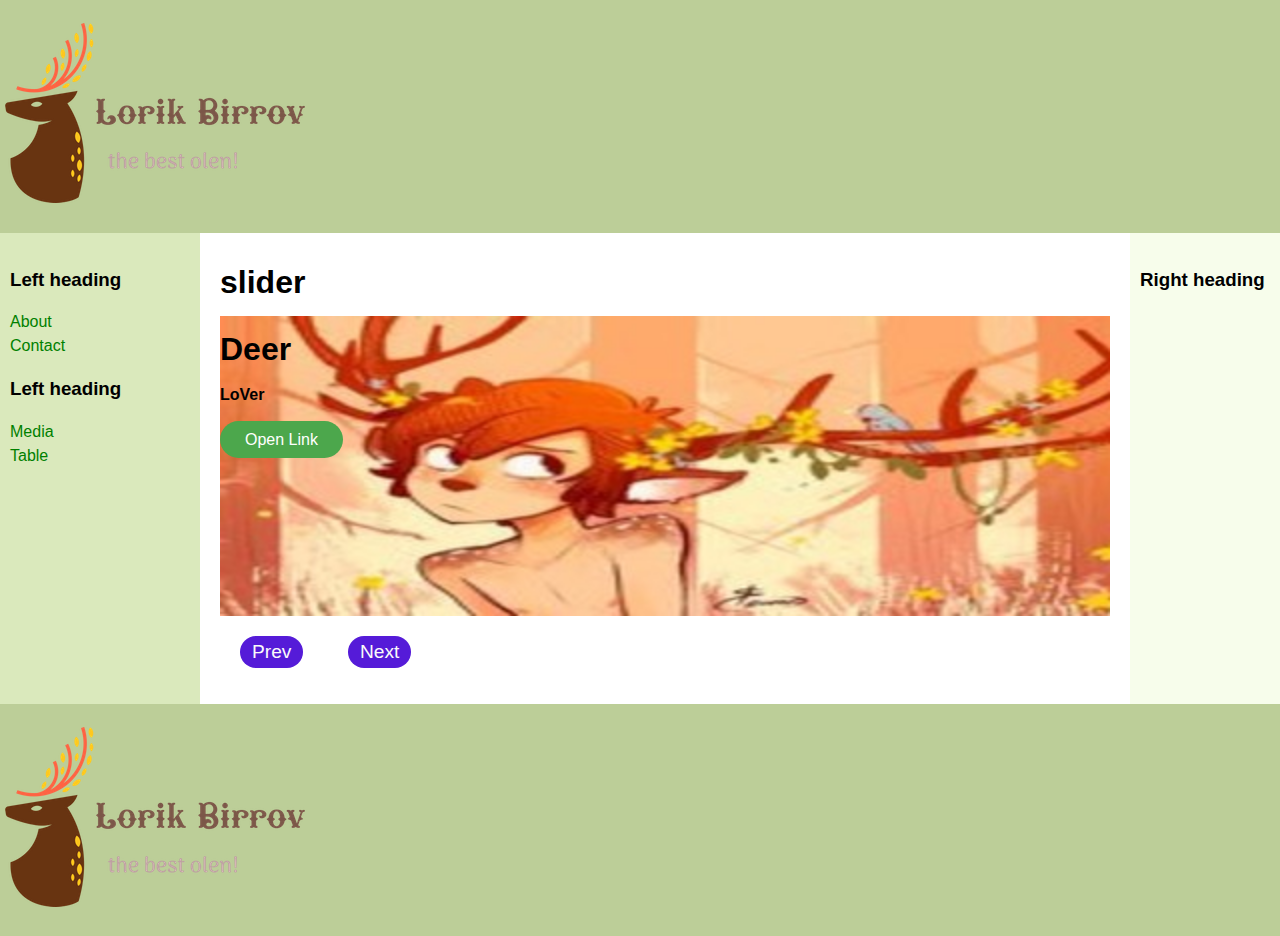
<file: test_website/slider.html>
<!DOCTYPE html>
<html>
<head>
   <meta http-equiv="Content-Type" content="text/html; charset=UTF-8">
   <title>3 Column Layout</title>
   <link rel="stylesheet" href="assets/css/layout.css">
   <link rel="stylesheet" href="assets/css/slide.css"> 
   <link rel="stylesheet" href="assets/css/style.css">
</head>
<body>
<header class="header"><p>
    <a href ="index.html">
    <img src="assets/img/Lorik%20Birrov_free-file.png" alt="">
    </a>
    </p></header>
<div class="container">
   <main class="center column">
       <article>
           <h1>slider</h1>
                    <div id="mySlider"></div>
<button class="button-slider" onclick="prevSlide()">Prev</button>
<button class="button-slider" onclick="nextSlide()">Next</button>

       </article>
   </main>
   <nav class="left column">
       <h3>Left heading</h3>
       <ul>
           <li><a href="about.html">About</a></li>
           <li><a href="contact.html">Contact</a></li>
       </ul>
       <h3>Left heading</h3>
       <ul>
           <li><a href="media.html">Media</a></li>
           <li><a href="table.html">Table</a></li>
       </ul>
   </nav>
   <div class="right column">
       <h3>Right heading</h3>
       <p></p>
   </div>
</div>
<div class="footer-wrapper">
          <footer class="footer"><p>
       <img src="assets/img/Lorik%20Birrov_free-file.png" alt="">
   </p></footer>
</div>

 <script src="assets/js/script.js"></script>

</body>
</html>
</file>
<file: test_website/assets/css/layout.css>
body {
   min-width: 630px;
}

.container {
   padding-left: 200px;
   padding-right: 190px;
}

.container .column {
   position: relative;
   float: left;
}

.center {
   padding: 10px 20px;
   width: 100%;
}

.left {
   width: 180px;
   padding: 0 10px;
   right: 240px;
   margin-left: -100%;
}

.right {
   width: 130px;
   padding: 0 10px;
   margin-right: -100%;
}

.footer {
   clear: both;
}
.container {
   overflow: hidden;
}
.container .column {
   padding-bottom: 1001em;
   margin-bottom: -1000em;
}

.footer-wrapper {
   float: left;
   position: relative;
   width: 100%;
   background: #fff;
}
body {
   margin: 0;
   padding: 0;
   font-family:Sans-serif;
   line-height: 1.5em;
}
p {
   color: #555;
}
nav ul {
   list-style-type: none;
   margin: 0;
   padding: 0;
}
nav ul a {
   color: green;
   text-decoration: none;
}
.header, .footer {
   font-size: large;
   padding: 0.3em;
   background: #BCCE98;
}

.left {
   background: #DAE9BC;
}
.right {
   background: #F7FDEB;
}
.center {
   background: #fff;
}
.container .column {
   padding-top: 1em;
}
</file>
<file: test_website/assets/css/style.css>
/* About */
#about-text-title{
    font-family:cursive;
    font-size: xx-large;
    font-weight:bolder;
    color:brown;
}
#about-text-body{
    font-family: 'Times New Roman';
    font-size: medium;
    font-weight:normal;
    line-height: normal;
    color:black;   
}
#about-text-points{
     line-height: 0.5;
     color:blueviolet;
}

    /* Contact */
.user-form {
	float: left;
	max-width: 450px;
	margin-left: 15%;
}

.user-form input[type=text] {
	margin: 15px 0;	
	width: 180px;
	height: 20px;
  	border: none;
  	border-bottom: 2px solid gray;
  	font-size: 18px;
}

.user-form input[type=date] {
	margin: 15px 0;	
	width: 180px;
	height: 20px;
  	border: none;
  	border-bottom: 2px solid gray;
  	font-size: 18px;
}

.user-form select {
	margin: 15px 0;
	width: 182px;
	height: 20px;
 	border: none;
  	border-bottom: 2px solid gray;
  	font-size: 16px;
}

.user-form label {
	margin: 15px 0;
	font-size: 12px;
	color: gray;
}

.user-form #bio {
	margin: 15px 0;
	width: 328px;
	height: 100px;
	resize: none;
	font-size: 14px;
	border: none;
  	border-bottom: 2px solid gray;
  	font-size: 16px;
}

.user-form #btn1 {
	width: 80px;
	height: 30px;
	margin: 15px 0;
	transition-duration: 0.4s;
	background-color: #c2c2c2;
	color: #5c5c5c;
   	border: none;
   	text-decoration: none;
}

.user-form #btn1:hover {
 	background-color: #5c5c5c; 
  	color: white;
}


.account-form {
	float: right;
	max-width: 450px;
	padding-right: 20%;
}

.account-form input[type=text] {
	margin: 15px 0;	
	width: 180px;
	height: 20px;
  	border: none;
  	border-bottom: 2px solid gray;
  	font-size: 18px;
}

.account-form input[type=password] {
	margin: 15px 0;	
	width: 180px;
	height: 20px;
  	border: none;
  	border-bottom: 2px solid gray;
  	font-size: 18px;
}

.account-form #btn2 {
	width: 80px;
	height: 30px;
	margin: 15px 0;
	transition-duration: 0.4s;
	background-color: #c2c2c2;
	color: #5c5c5c;
   	border: none;
   	text-decoration: none;
}

.account-form #btn2:hover {
 	background-color: #5c5c5c; 
  	color: white;
}

    /* Table styles*/
.tg  {
	border-collapse:collapse;border-spacing:0;
}
.tg td{
	border-color:black;
	border-style:solid;
	border-width:1px;
	font-family:Arial, sans-serif;font-size:14px;
  	overflow:hidden;padding:10px 5px;word-break:normal;
}
.tg th{
    border-color:black;
	border-style:solid;
	border-width:1px;
	font-family:Arial, sans-serif;
	font-size:14px;
  	font-weight:normal;
  	overflow:hidden;
  	padding:10px 5px;word-break:normal;
 }
.tg .tg-k2o1{
    background-color:#656565;
	border-color:#f56b00;color:#ffffff;
	text-align:center;vertical-align:top
}
.tg .tg-htw3{border-color:#f56b00;
	text-align:center;
	vertical-align:top
}
.tg .tg-1oh2{border-color:#f56b00;
	text-align:right;
	vertical-align:top
}

#draw {
	display: block;
	margin-left: auto;
    margin-right: auto;
    margin-bottom: 3%;
}

.container button {
   padding: 5px 12px;
   background-color: #551BD8;
   color: #FAFAFA;
   border-radius: 20px;
   border: none;
   text-decoration: none;
}

.container button:hover {
   background-color: #37128C;
}

#clear_btn {
	width: 80px;
	height: 25px;
}

.button-slider {
   color: black;
   background-color: orange;
   border: 0;
   border-radius: 5px;
   padding: 10px 10px;
   margin: 20px;
   font-size: larger;
}
</file>
<file: test_website/assets/css/paint.css>
#draw {
	display: block;
  margin-right: auto;
  margin-bottom: 3%;
	background-color: #DEDEDE;
}

.container button {
   padding: 5px 12px;
   background-color: #551BD8;
   color: #FAFAFA;
   border-radius: 20px;
   border: none;
   text-decoration: none;
}

.container button:hover {
   background-color: #37128C;
}

#clear_btn {
	width: 80px;
	height: 25px;
}
</file>
<file: test_website/assets/css/slide.css>
a.slider {
   padding: 10px 25px;
   background-color: #4CA74C;
   color: #fff;
   border-radius: 25px;
   text-decoration: none;
}



#mySlider {
   overflow: hidden;
   position: relative;
   width: 100%;
   height: 300px;
}

.singleSlide {

   background-size: cover;
   height: 300px;
   position: absolute;
   left: 100%;
   width: 100%;
   top: 0px;
}


#sliderNav {
   position: relative;
   top: -175px;
}

#sliderNav:hover { cursor: pointer;    }

#sliderPrev {
   position: relative;
   float: left;
   left: 50px;
}

#sliderNext {
   position: relative;
   float: right;
   right: 50px;
}

@-webkit-keyframes slideIn {
   100% { left: 0; }
}

@keyframes slideIn {
   100% { left: 0; }
}

.slideInRight {
   left: -100%;
   -webkit-animation: slideIn 1s forwards;
   animation: slideIn 1s forwards;
}

.slideInLeft {
   left: 100%;
   -webkit-animation: slideIn 1s forwards;
   animation: slideIn 1s forwards;
}

@-webkit-keyframes slideOutLeft {
   100% { left: -100%; }
}

@keyframes slideOutLeft {
   100% { left: -100%; }
}

.slideOutLeft {
   -webkit-animation: slideOutLeft 1s forwards;
   animation: slideOutLeft 1s forwards;
}

@-webkit-keyframes slideOutRight {
   100% { left: 100%; }
}

@keyframes slideOutRight {
   100% { left: 100%; }
}

.slideOutRight {
   -webkit-animation: slideOutRight 1s forwards;
   animation: slideOutRight 1s forwards;
}
</file>
